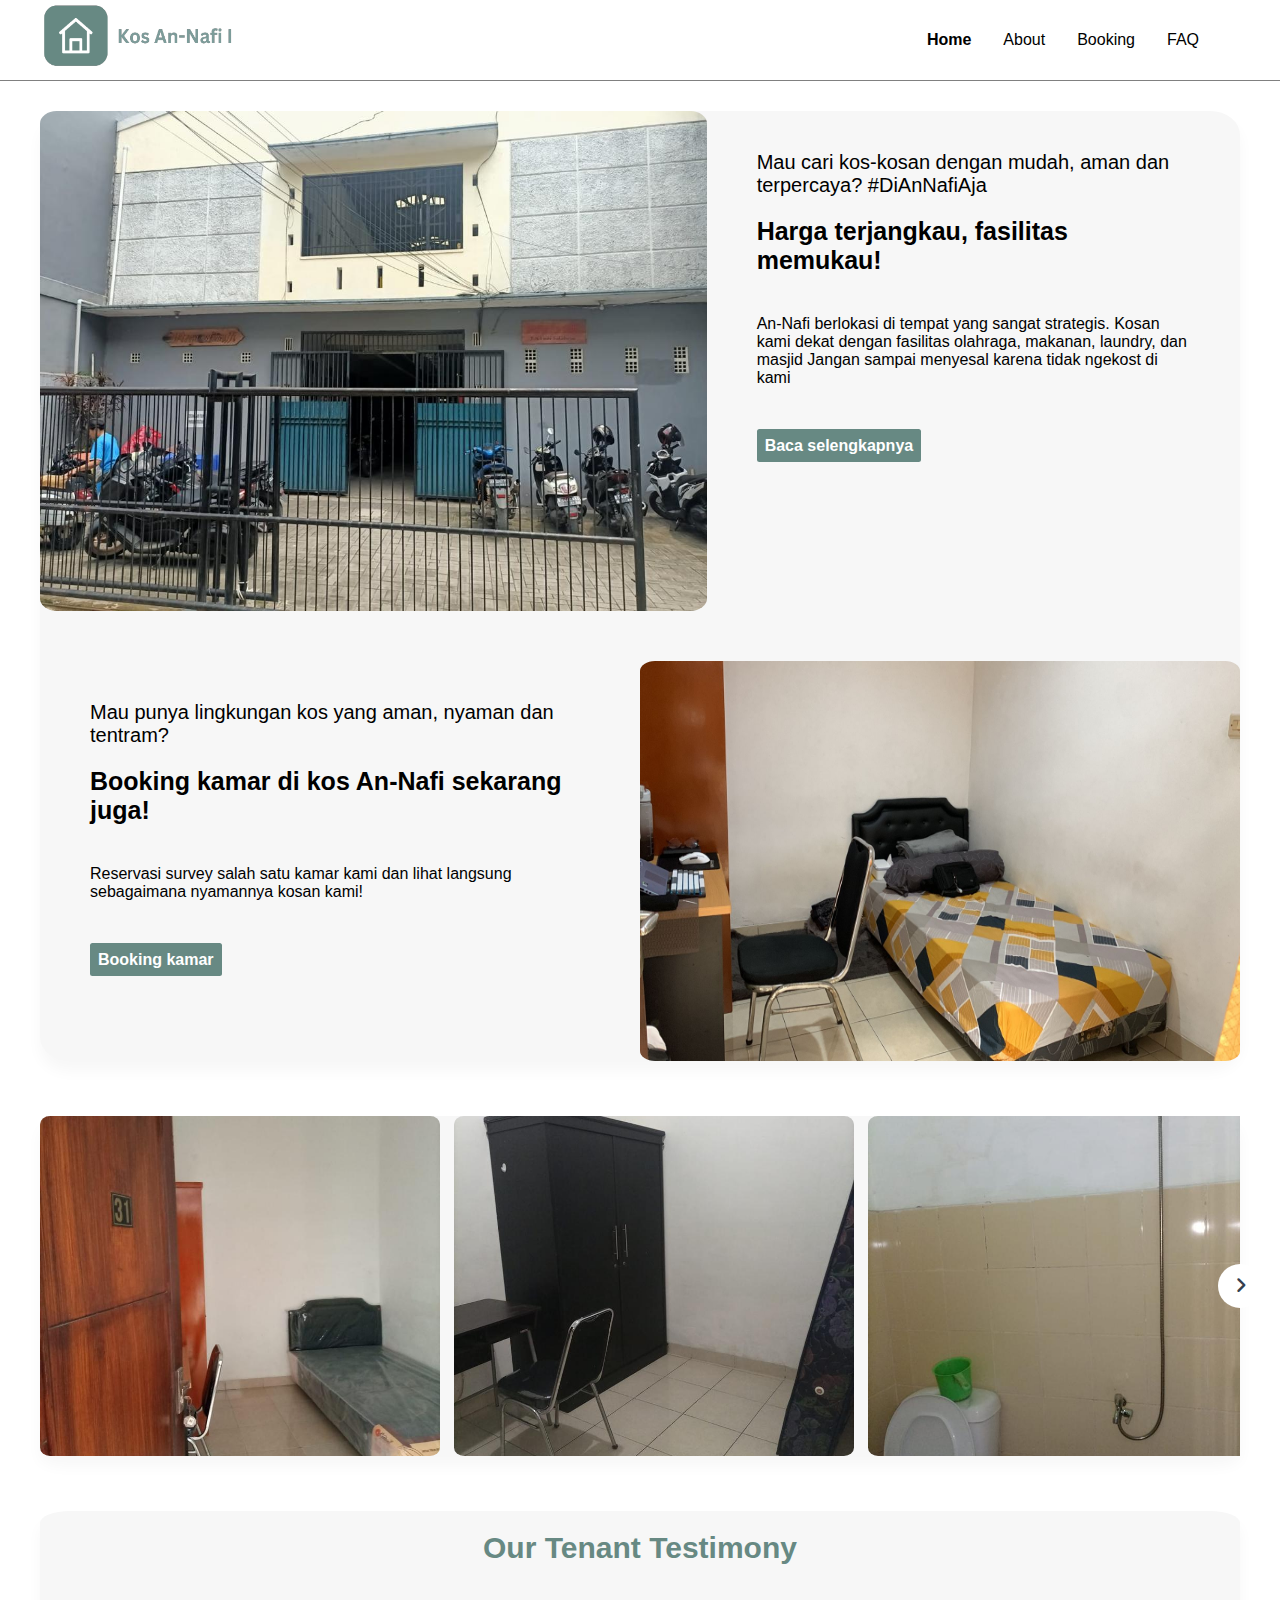
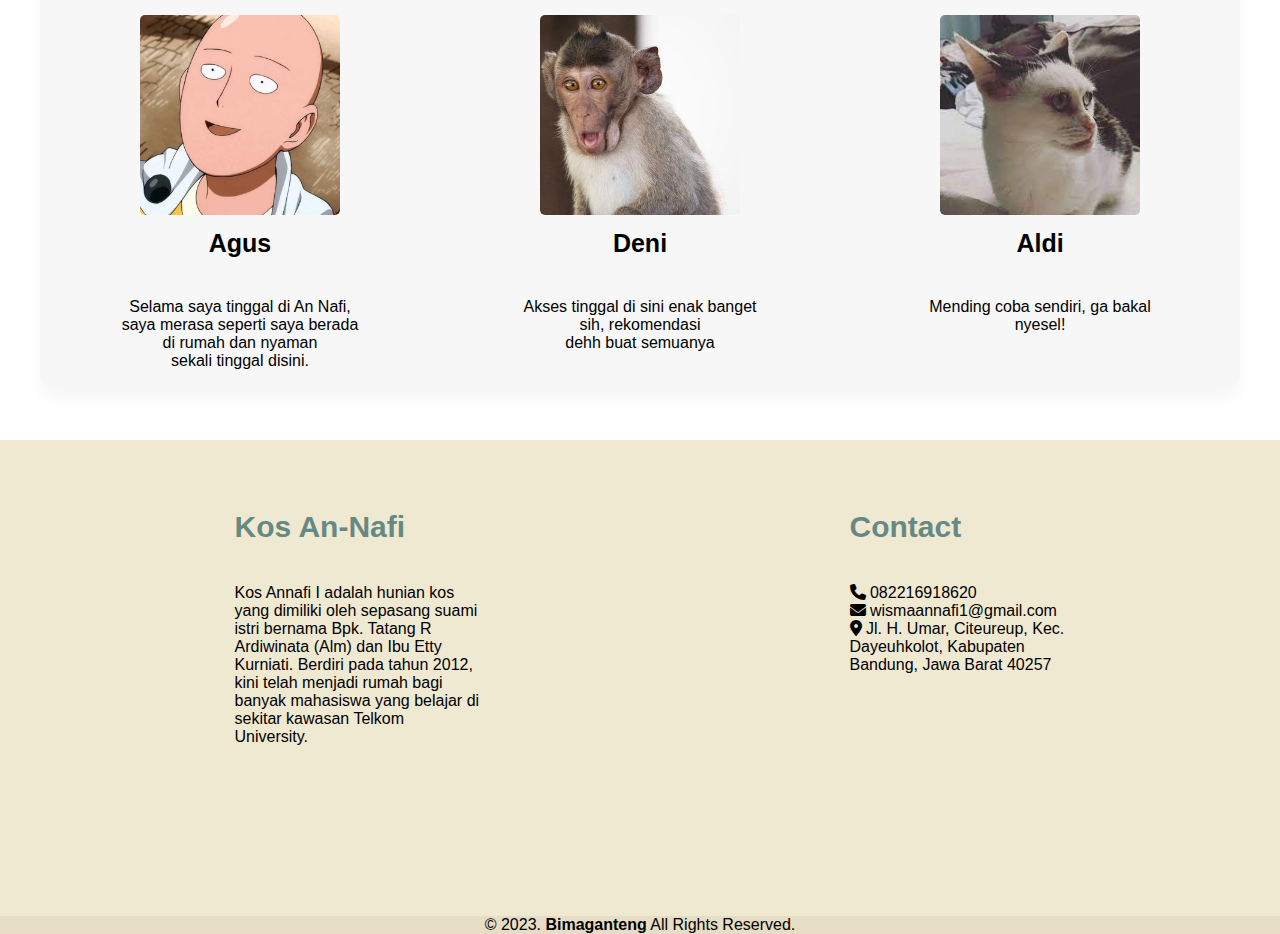
<file: index.html>
<!DOCTYPE html>
<html lang="en">
<head>
    <meta charset="UTF-8">
    <meta http-equiv="X-UA-Compatible" content="IE=edge">
    <meta name="viewport" content="width=device-width, initial-scale=1.0">
    <title>Wisma Annafi 1</title>
    <link rel="stylesheet" href="CSS/style.css?v=1.0">
    <link rel="stylesheet" href="https://cdnjs.cloudflare.com/ajax/libs/font-awesome/6.4.0/css/all.min.css">
    <link href="https://cdn.jsdelivr.net/npm/bootstrap@5.3.0-alpha2/dist/css/bootstrap.min.css" rel="stylesheet"
        integrity="sha384-aFq/bzH65dt+w6FI2ooMVUpc+21e0SRygnTpmBvdBgSdnuTN7QbdgL+OapgHtvPp" crossorigin="anonymous">
    <script src="script.js" defer></script>
</head>
<body>
    <nav>
        <div class="wrapper1">
            <div class="logo"><a href='index.html'><img src="pict/logo.png"></a></div>
            <div class="menu">
                <ul>
                    <li><a href='index.html'><b>Home</b></a> </li>
                    <li><a href='home.html'>About</a> </li>
                    <li><a href='booking.html'>Booking</a></li>
                    <li><a href='faq.html'>FAQ</a></li>
                </ul>
            </div>
        </div>
    </nav>
    <div class="wrapper">
        <section id='home'>
            <img src="pict/depan.jpg" width="800" height="500"/>

            <div class="kolom">
                <p class="deskripsi">Mau cari kos-kosan dengan mudah, aman dan terpercaya? #DiAnNafiAja</p>
                <h2>Harga terjangkau, fasilitas memukau!</h2>
                <p> An-Nafi berlokasi di tempat yang sangat strategis. Kosan kami dekat dengan fasilitas olahraga, makanan, laundry, dan masjid
                    Jangan sampai menyesal karena tidak ngekost di kami</p>
                    <p><a href="home.html" class="tbl-1">Baca selengkapnya</a></p>
            </div>
        </section>

        <section id='cekkamar'>
            <div class='kolom'>
                <p class='deskripsi'>Mau punya lingkungan kos yang aman, nyaman dan tentram?</p>
                <h2>Booking kamar di kos An-Nafi sekarang juga!</h2>
                <p> Reservasi survey salah satu kamar kami dan lihat langsung sebagaimana nyamannya kosan kami!
                 
                </p>
                <p><a href="booking.html" class="tbl-1">Booking kamar</a></p>
            </div>
            <img src='pict/kamar1.jpg' width='600' height='400'/>
        </section>
    </div>
        <section id='pict'>
            <div class="wrapper2">
                <i id="left" class="fa-solid fa-angle-left"></i>
                <div class="slider">
                    <img src="pict/1.jpg" alt="img" draggable="false"/>
                    <img src="pict/2.jpg" alt="img" draggable="false"/>
                    <img src="pict/3.jpg" alt="img" draggable="false"/>
                    <img src="pict/4.jpg" alt="img" draggable="false"/>
                    <img src="pict/5.jpg" alt="img" draggable="false"/>
                </div>
                <i id="right" class="fa-solid fa-angle-right"></i>
            </div>
        </section>

        <section id='testimonial'>
            
            <div class="tengah">
                <div class="kolom">
                    <h3>Our Tenant Testimony</h3>
            </div>

            <div class="tentlist">
                <div class="tenant">
                    <img src="pict/1p.jpg" alt="img"/>
                    <h2>Agus</h2>
                    <p>Selama saya tinggal di An Nafi, saya merasa seperti saya berada di rumah dan nyaman sekali tinggal disini.</p>
                </div>



                <div class="tenant">
                    <img src="pict/3p.jpg" alt="img"/>
                    <h2>Deni</h2>
                    <p>Akses tinggal di sini enak banget sih, rekomendasi dehh buat semuanya</p>
                </div>

                <div class="tenant">
                    <img src="pict/4p.jpeg" alt="img"/>
                    <h2>Aldi</h2>
                    <p>Mending coba sendiri, ga bakal nyesel!</p>
                </div>
            </div>
        </section>


        <div id="contact">
            <div class="footer">
                <div class="footer-section">
                    <h3>Kos An-Nafi</h3>
                    <p>Kos Annafi I adalah hunian kos yang dimiliki oleh sepasang suami istri bernama Bpk. 
                        Tatang R Ardiwinata (Alm) dan Ibu Etty Kurniati. Berdiri pada tahun 2012, 
                        kini telah menjadi rumah bagi banyak mahasiswa yang belajar di sekitar kawasan Telkom University.</p>
                </div>

                <div class="footer-section">
                    <h3>Contact</h3>
                    
                    <p> 
                        <i class="fa-solid fa-phone"></i>
                        082216918620
                    <br>
                    <i class="fa-solid fa-envelope" style="color: #000000;"></i>
                    wismaannafi1@gmail.com
                    <br>
                    <i class="fa-solid fa-location-dot"></i>
                    <p1> Jl. H. Umar, Citeureup, Kec. Dayeuhkolot, Kabupaten Bandung, Jawa Barat 40257</p1>
                    </p>
                </div>
            </div>
    </div>

        <div id="copyright">
            <div class="copy">
                &copy; 2023. <b>Bimaganteng</b> All Rights Reserved.
            </div>
        </div>
        </div>
</body>
</html>
</file>
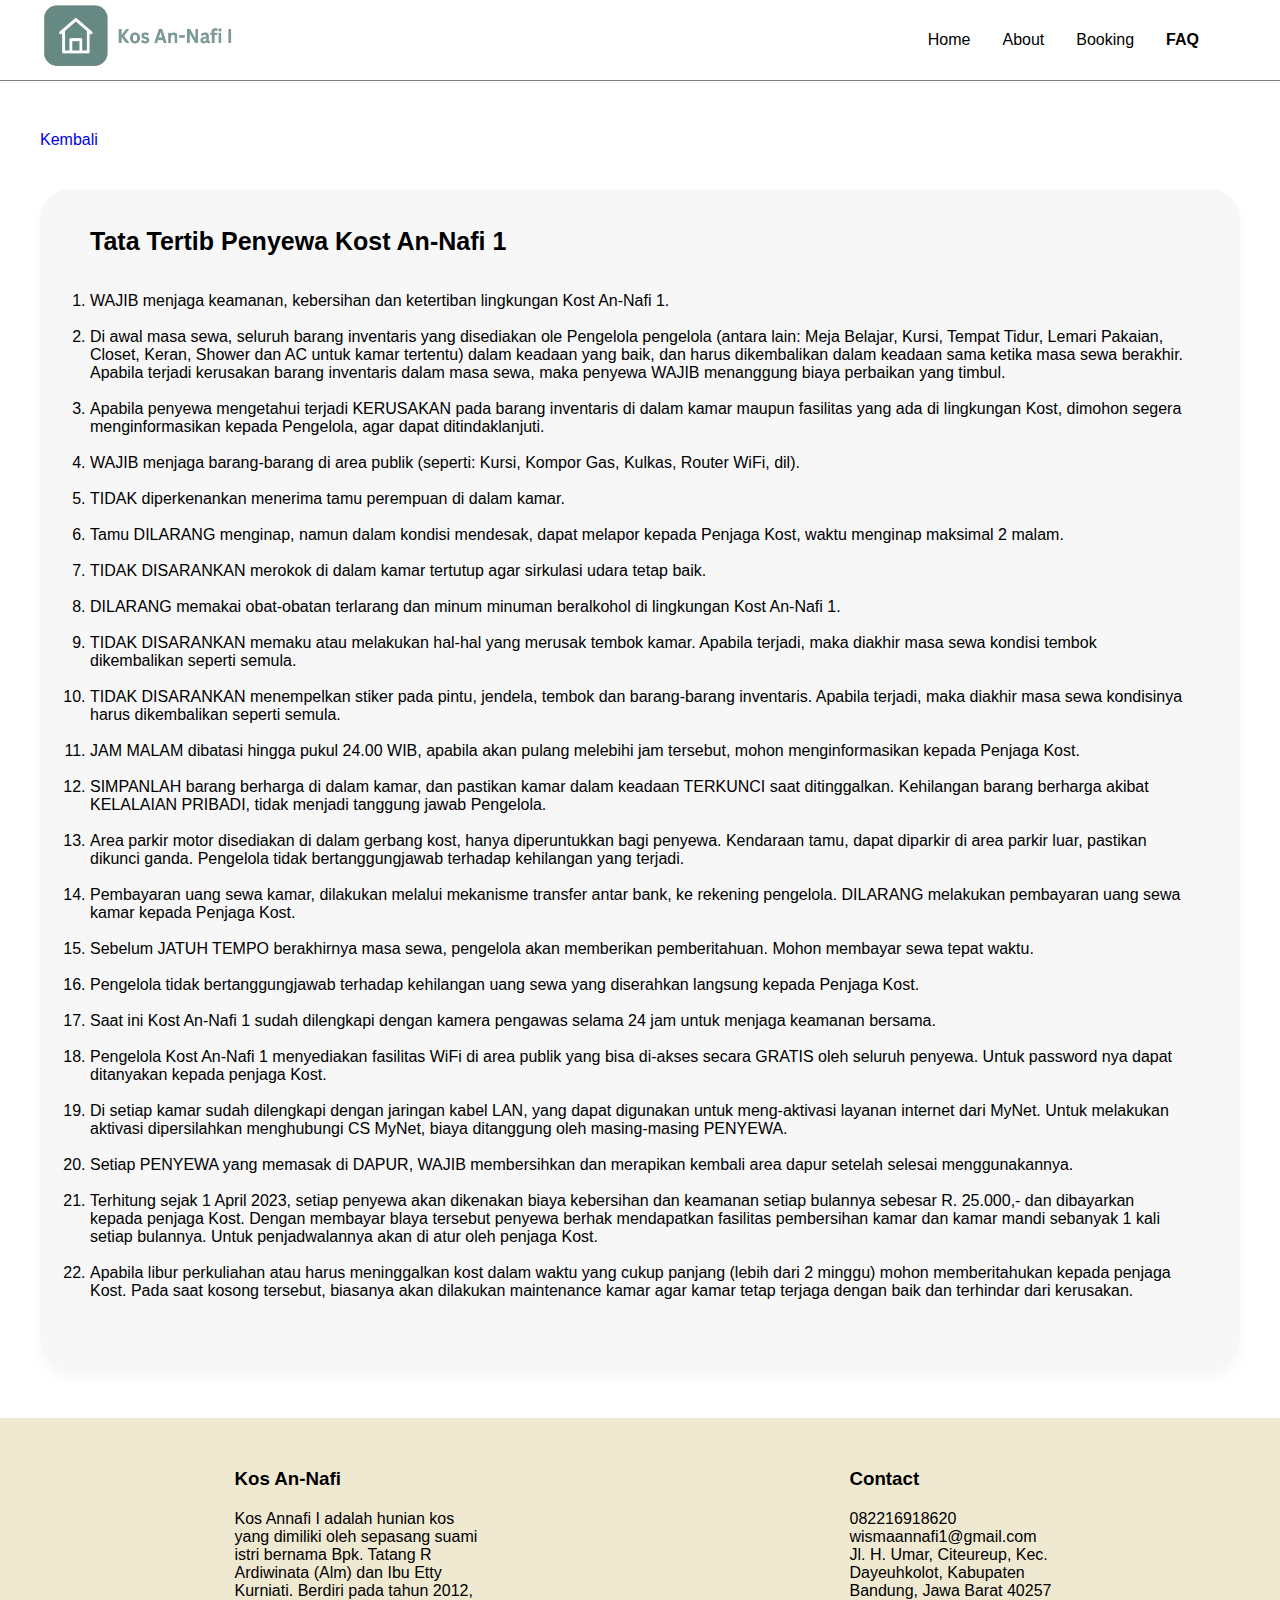
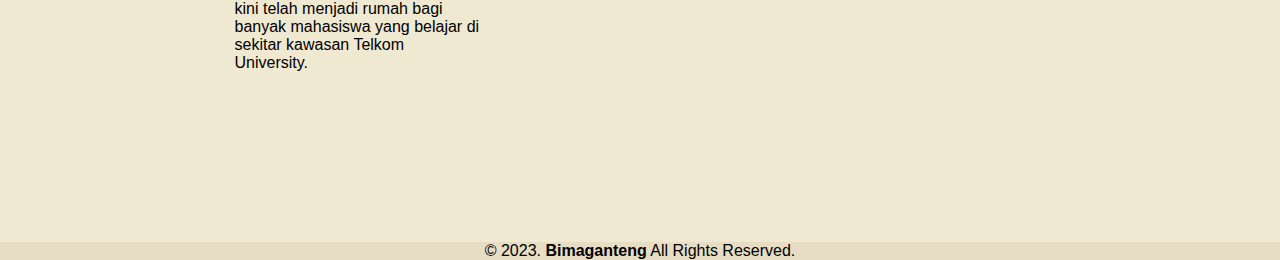
<file: aturan.html>
<!DOCTYPE html>
<html lang="en">
<head>
    <meta charset="UTF-8">
    <meta http-equiv="X-UA-Compatible" content="IE=edge">
    <meta name="viewport" content="width=device-width, initial-scale=1.0">
    <title>FAQ</title>
    <link rel="stylesheet" href="CSS/styleHome.css?v=1.0">
    <link href="https://cdn.jsdelivr.net/npm/bootstrap@5.3.0-alpha2/dist/css/bootstrap.min.css" rel="stylesheet"
        integrity="sha384-aFq/bzH65dt+w6FI2ooMVUpc+21e0SRygnTpmBvdBgSdnuTN7QbdgL+OapgHtvPp" crossorigin="anonymous">
    <script src="script.js" defer></script>
</head>
<body>
    <nav>
        <div class="wrapper1">
            <div class="logo"><a href='index.html'><img src="pict/logo.png"></a></div>
            <div class="menu">
                <ul>
                    <li><a href='index.html'>Home</a> </li>
                    <li><a href='home.html'>About</a> </li>
                    <li><a href='booking.html'>Booking</a></li>
                    <li><a href='faq.html'><b>FAQ</b></a></li>
                </ul>
            </div>
        </div>
    </nav>

    <div class="rules">
        <p><a href='faq.html'>Kembali</a></p>
    </div>

    <div class="wrapper">
        <section id='faq'>

            <div class="faq">
                <br>
                <h2>Tata Tertib Penyewa Kost An-Nafi 1
                </h2>
                <br>
                <br>
                <ol type="1">
                    <li> WAJIB menjaga keamanan, kebersihan dan ketertiban lingkungan Kost An-Nafi 1.
                    </li>
                    <br>
                    <li> Di awal masa sewa, seluruh barang inventaris yang disediakan ole Pengelola pengelola (antara lain: Meja Belajar, Kursi, Tempat Tidur, Lemari Pakaian, Closet, Keran, Shower dan AC untuk kamar tertentu) dalam keadaan yang baik, dan harus dikembalikan dalam keadaan sama ketika masa sewa berakhir. Apabila terjadi kerusakan barang inventaris dalam masa sewa, maka penyewa WAJIB menanggung biaya perbaikan yang timbul.
                    </li>
                    <br>
                    <li> Apabila penyewa mengetahui terjadi KERUSAKAN pada barang inventaris di dalam kamar maupun fasilitas yang ada di lingkungan Kost, dimohon segera menginformasikan kepada Pengelola, agar dapat ditindaklanjuti.
                    </li>
                    <br>
                    <li> WAJIB menjaga barang-barang di area publik (seperti: Kursi, Kompor Gas, Kulkas, Router WiFi, dil).
                    </li>
                    <br>
                    <li> TIDAK diperkenankan menerima tamu perempuan di dalam kamar.
                    </li>
                    <br>
                    <li> Tamu DILARANG menginap, namun dalam kondisi mendesak, dapat melapor kepada Penjaga Kost, waktu menginap maksimal 2 malam.
                    </li>
                    <br>
                    <li> TIDAK DISARANKAN merokok di dalam kamar tertutup agar sirkulasi udara tetap baik.
                    </li>
                    <br>
                    <li> DILARANG memakai obat-obatan terlarang dan minum minuman beralkohol di lingkungan Kost An-Nafi 1.
                    </li>
                    <br>
                    <li> TIDAK DISARANKAN memaku atau melakukan hal-hal yang merusak tembok kamar. Apabila terjadi, maka diakhir masa sewa kondisi tembok dikembalikan seperti semula.
                    </li>
                    <br>
                    <li> TIDAK DISARANKAN menempelkan stiker pada pintu, jendela, tembok dan barang-barang inventaris. Apabila terjadi, maka diakhir masa sewa kondisinya harus dikembalikan seperti semula.
                    </li>
                    <br>
                    <li> JAM MALAM dibatasi hingga pukul 24.00 WIB, apabila akan pulang melebihi jam tersebut, mohon menginformasikan kepada Penjaga Kost.
                    </li>
                    <br>
                    <li> SIMPANLAH barang berharga di dalam kamar, dan pastikan kamar dalam keadaan TERKUNCI saat ditinggalkan. Kehilangan barang berharga akibat KELALAIAN PRIBADI, tidak menjadi tanggung jawab Pengelola.
                        </li>
                    <br>
                    <li> Area parkir motor disediakan di dalam gerbang kost, hanya diperuntukkan bagi penyewa. Kendaraan tamu, dapat diparkir di area parkir luar, pastikan dikunci ganda. Pengelola tidak bertanggungjawab terhadap kehilangan yang terjadi.
                    </li>
                    <br>
                    <li> Pembayaran uang sewa kamar, dilakukan melalui mekanisme transfer antar bank, ke rekening pengelola.
                        DILARANG melakukan pembayaran uang sewa kamar kepada Penjaga Kost.
                        </li>
                    <br>
                    <li> Sebelum JATUH TEMPO berakhirnya masa sewa, pengelola akan memberikan pemberitahuan. Mohon membayar sewa tepat waktu.
                    </li>
                    <br>
                    <li> Pengelola tidak bertanggungjawab terhadap kehilangan uang sewa yang diserahkan langsung kepada Penjaga
                        Kost.
                        </li>
                    <br>
                    <li> Saat ini Kost An-Nafi 1 sudah dilengkapi dengan kamera pengawas selama 24 jam untuk menjaga keamanan bersama.
                    </li>
                    <br>
                    <li> Pengelola Kost An-Nafi 1 menyediakan fasilitas WiFi di area publik yang bisa di-akses secara GRATIS oleh seluruh penyewa. Untuk password nya dapat ditanyakan kepada penjaga Kost.
                    </li>
                    <br>
                    <li> Di setiap kamar sudah dilengkapi dengan jaringan kabel LAN, yang dapat digunakan untuk meng-aktivasi layanan internet dari MyNet. Untuk melakukan aktivasi dipersilahkan menghubungi CS MyNet, biaya ditanggung oleh masing-masing PENYEWA.
                    </li>
                    <br>
                    <li> Setiap PENYEWA yang memasak di DAPUR, WAJIB membersihkan dan merapikan kembali area dapur setelah selesai menggunakannya.
                    </li>
                    <br>
                    <li> Terhitung sejak 1 April 2023, setiap penyewa akan dikenakan biaya kebersihan dan keamanan setiap bulannya sebesar R. 25.000,- dan dibayarkan kepada penjaga Kost. Dengan membayar blaya tersebut penyewa berhak mendapatkan fasilitas pembersihan kamar dan kamar mandi sebanyak 1 kali setiap bulannya. Untuk penjadwalannya akan di atur oleh penjaga Kost.
                    </li>
                    <br>
                    <li> Apabila libur perkuliahan atau harus meninggalkan kost dalam waktu yang cukup panjang (lebih dari 2 minggu) mohon memberitahukan kepada penjaga Kost. Pada saat kosong tersebut, biasanya akan dilakukan maintenance kamar agar kamar tetap terjaga dengan baik dan terhindar dari kerusakan.</li>
                    <br>
                </ol>
            </div> 
    </div>

        <div id="contact">
                <div class="footer">
                    <div class="footer-section">
                        <h3>Kos An-Nafi</h3>
                        <p>Kos Annafi I adalah hunian kos yang dimiliki oleh sepasang suami istri bernama Bpk. 
                            Tatang R Ardiwinata (Alm) dan Ibu Etty Kurniati. Berdiri pada tahun 2012, 
                            kini telah menjadi rumah bagi banyak mahasiswa yang belajar di sekitar kawasan Telkom University.</p>
                    </div>

                    <div class="footer-section">
                        <h3>Contact</h3>
                        <p> 
                            <i class="fa-solid fa-phone"></i>
                            082216918620
                        <br>
                        <i class="fa-solid fa-envelope" style="color: #000000;"></i>
                        wismaannafi1@gmail.com
                        <br>
                        <i class="fa-solid fa-location-dot"></i>
                        <p1> Jl. H. Umar, Citeureup, Kec. Dayeuhkolot, Kabupaten Bandung, Jawa Barat 40257</p1>
                        </p>
                    </div>

                </div>
        </div>

        <div id="copyright">
            <div class="copy">
                &copy; 2023. <b>Bimaganteng</b> All Rights Reserved.
            </div>
        </div>
        </div>
</body>
</html>
</file>
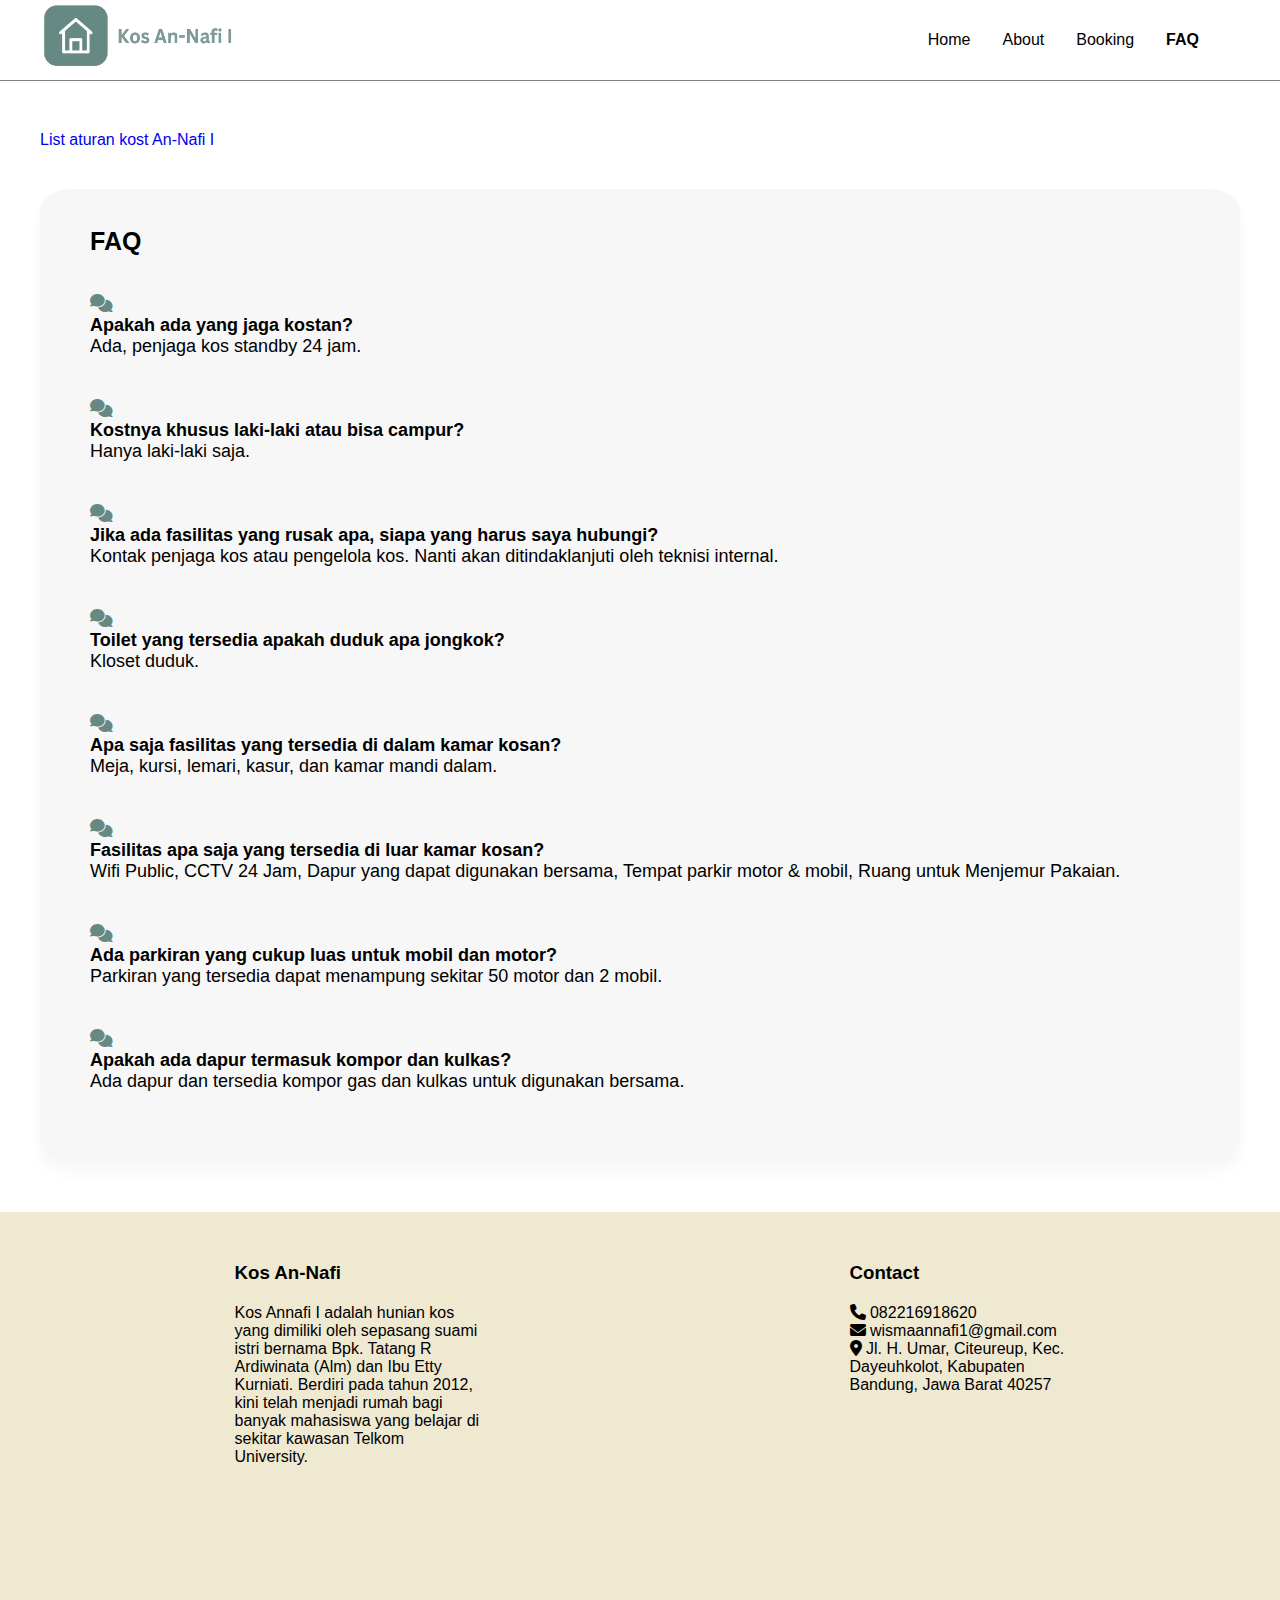
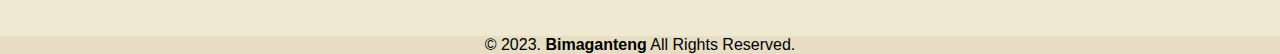
<file: faq.html>
<!DOCTYPE html>
<html lang="en">
<head>
    <meta charset="UTF-8">
    <meta http-equiv="X-UA-Compatible" content="IE=edge">
    <meta name="viewport" content="width=device-width, initial-scale=1.0">
    <title>FAQ</title>
    <link rel="stylesheet" href="CSS/styleHome.css?v=1.0">
    <link rel="stylesheet" href="https://cdnjs.cloudflare.com/ajax/libs/font-awesome/6.4.0/css/all.min.css">
    <link href="https://cdn.jsdelivr.net/npm/bootstrap@5.3.0-alpha2/dist/css/bootstrap.min.css" rel="stylesheet"
        integrity="sha384-aFq/bzH65dt+w6FI2ooMVUpc+21e0SRygnTpmBvdBgSdnuTN7QbdgL+OapgHtvPp" crossorigin="anonymous">
    <script src="script.js" defer></script>
</head>
<body>
    <nav>
        <div class="wrapper1">
            <div class="logo"><a href='index.html'><img src="pict/logo.png"></a></div>
            <div class="menu">
                <ul>
                    <li><a href='index.html'>Home</a> </li>
                    <li><a href='home.html'>About</a> </li>
                    <li><a href='booking.html'>Booking</a></li>
                    <li><a href='faq.html'><b>FAQ</b></a></li>
                </ul>
            </div>
        </div>
    </nav>

    <div class="rules">
        <p><a href='aturan.html'>List aturan kost An-Nafi I</a></p>
    </div>

    <div class="wrapper">
        <section id='faq'>

            <div class="faq">
                <br>
                <h2>FAQ</h2>
                <br>
                <p>
                    <i class="fa-solid fa-comments" style="color: #678983;"></i>
                    <br>
                    <b>Apakah ada yang jaga kostan?</b>
                    <br>
                    Ada, penjaga kos standby 24 jam.
                    <br>
                    <br>
                    <br>
                    <i class="fa-solid fa-comments" style="color: #678983;"></i>
                    <br>
                    <b>Kostnya khusus laki-laki atau bisa campur?
                    </b>
                    <br>
                    Hanya laki-laki saja.
                    <br>
                    <br>
                    <br>
                    <i class="fa-solid fa-comments" style="color: #678983;"></i>
                    <br>
                    <b>Jika ada fasilitas yang rusak apa, siapa yang harus saya hubungi?</b>
                    <br>
                    Kontak penjaga kos atau pengelola kos. Nanti akan ditindaklanjuti oleh teknisi internal.
                    <br>
                    <br>
                    <br>
                    <i class="fa-solid fa-comments" style="color: #678983;"></i>
                    <br>
                    <b>Toilet yang tersedia apakah duduk apa jongkok?
                    </b>
                    <br>
                    Kloset duduk.
                    <br>
                    <br>
                    <br>
                    <i class="fa-solid fa-comments" style="color: #678983;"></i>
                    <br>
                    <b>Apa saja fasilitas yang tersedia di dalam kamar kosan?
                    </b>
                    <br>
                    Meja, kursi, lemari, kasur, dan kamar mandi dalam. 
                    <br>
                    <br>
                    <br>
                    <i class="fa-solid fa-comments" style="color: #678983;"></i>
                    <br>
                    <b>
                    Fasilitas apa saja yang tersedia di luar kamar kosan?
                    </b>
                    <br>
                    Wifi Public, CCTV 24 Jam, Dapur yang dapat digunakan bersama, Tempat parkir motor & mobil, Ruang untuk Menjemur Pakaian.
                    <br>
                    <br>
                    <br>
                    <i class="fa-solid fa-comments" style="color: #678983;"></i>
                    <br>
                    <b>Ada parkiran yang cukup luas untuk mobil dan motor?</b>
                    <br>
                    Parkiran yang tersedia dapat menampung sekitar 50 motor dan 2 mobil.
                    <br>
                    <br>
                    <br>
                    <i class="fa-solid fa-comments" style="color: #678983;"></i>
                    <br>
                    <b>Apakah ada dapur termasuk kompor dan kulkas?</b>
                    <br>
                    Ada dapur dan tersedia kompor gas dan kulkas untuk digunakan bersama.
                    </p>

            </div> 
    </div>

        <div id="contact">
                <div class="footer">
                    <div class="footer-section">
                        <h3>Kos An-Nafi</h3>
                        <p>Kos Annafi I adalah hunian kos yang dimiliki oleh sepasang suami istri bernama Bpk. 
                            Tatang R Ardiwinata (Alm) dan Ibu Etty Kurniati. Berdiri pada tahun 2012, 
                            kini telah menjadi rumah bagi banyak mahasiswa yang belajar di sekitar kawasan Telkom University.</p>
                    </div>

                    <div class="footer-section">
                        <h3>Contact</h3>
                        <p> 
                            <i class="fa-solid fa-phone"></i>
                            082216918620
                        <br>
                        <i class="fa-solid fa-envelope" style="color: #000000;"></i>
                        wismaannafi1@gmail.com
                        <br>
                        <i class="fa-solid fa-location-dot"></i>
                        <p1> Jl. H. Umar, Citeureup, Kec. Dayeuhkolot, Kabupaten Bandung, Jawa Barat 40257</p1>
                        </p>
                    </div>

                </div>
        </div>

        <div id="copyright">
            <div class="copy">
                &copy; 2023. <b>Bimaganteng</b> All Rights Reserved.
            </div>
        </div>
        </div>
</body>
</html>
</file>
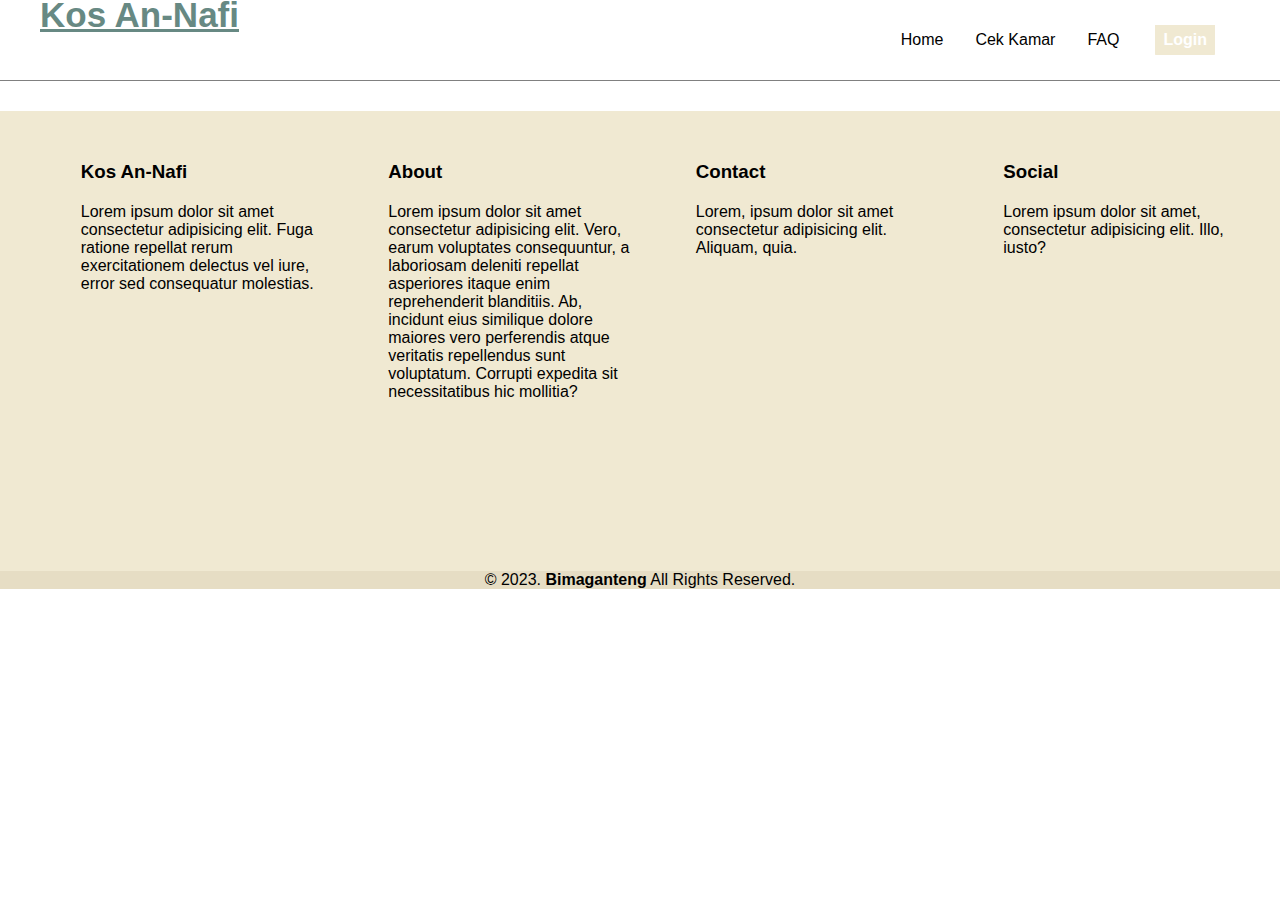
<file: login.html>
<!DOCTYPE html>
<html lang="en">
<head>
    <meta charset="UTF-8">
    <meta http-equiv="X-UA-Compatible" content="IE=edge">
    <meta name="viewport" content="width=device-width, initial-scale=1.0">
    <title>Login Admin</title>
    <link rel="stylesheet" href="CSS/styleHome.css?v=1.0">
    <link rel="stylesheet" href="https://cdnjs.cloudflare.com/ajax/libs/font-awesome/6.4.0/css/all.min.css">
    <script src="script.js" defer></script>
</head>
<body>
    <nav>
        <div class="wrapper1">
            <div class="logo"><a href='index.html'>Kos An-Nafi</a></div>
            <div class="menu">
                <ul>
                    <li><a href='index.html'>Home</a></li>
                    <li><a href='#cekkamar'>Cek Kamar</a></li>
                    <li><a href='faq.html'>FAQ</a></li>
                    <li><a href=''class='tbl'>Login</a></li>
                </ul>
            </div>
        </div>
    </nav>
    <div class="wrapper">
        
    </div>

        <div id="contact">
                <div class="footer">
                    <div class="footer-section">
                        <h3>Kos An-Nafi</h3>
                        <p>Lorem ipsum dolor sit amet consectetur adipisicing elit. 
                            Fuga ratione repellat rerum exercitationem delectus vel iure, 
                            error sed consequatur molestias.</p>
                    </div>

                    <div class="footer-section">
                        <h3>About</h3>
                        <p>Lorem ipsum dolor sit amet consectetur adipisicing elit. 
                            Vero, earum voluptates consequuntur, a laboriosam deleniti 
                            repellat asperiores itaque enim reprehenderit blanditiis. 
                            Ab, incidunt eius similique dolore maiores vero perferendis atque 
                            veritatis repellendus sunt voluptatum. Corrupti expedita sit 
                            necessitatibus hic mollitia?</p>
                    </div>

                    <div class="footer-section">
                        <h3>Contact</h3>
                        <p>Lorem, ipsum dolor sit amet consectetur adipisicing elit. Aliquam, quia.</p>
                    </div>

                    <div class="footer-section">
                        <h3>Social</h3>
                        <p>Lorem ipsum dolor sit amet, consectetur adipisicing elit. Illo, iusto?</p>
                    </div>
                </div>
        </div>

        <div id="copyright">
            <div class="copy">
                &copy; 2023. <b>Bimaganteng</b> All Rights Reserved.
            </div>
        </div>
        </div>
</body>
</html>
</file>
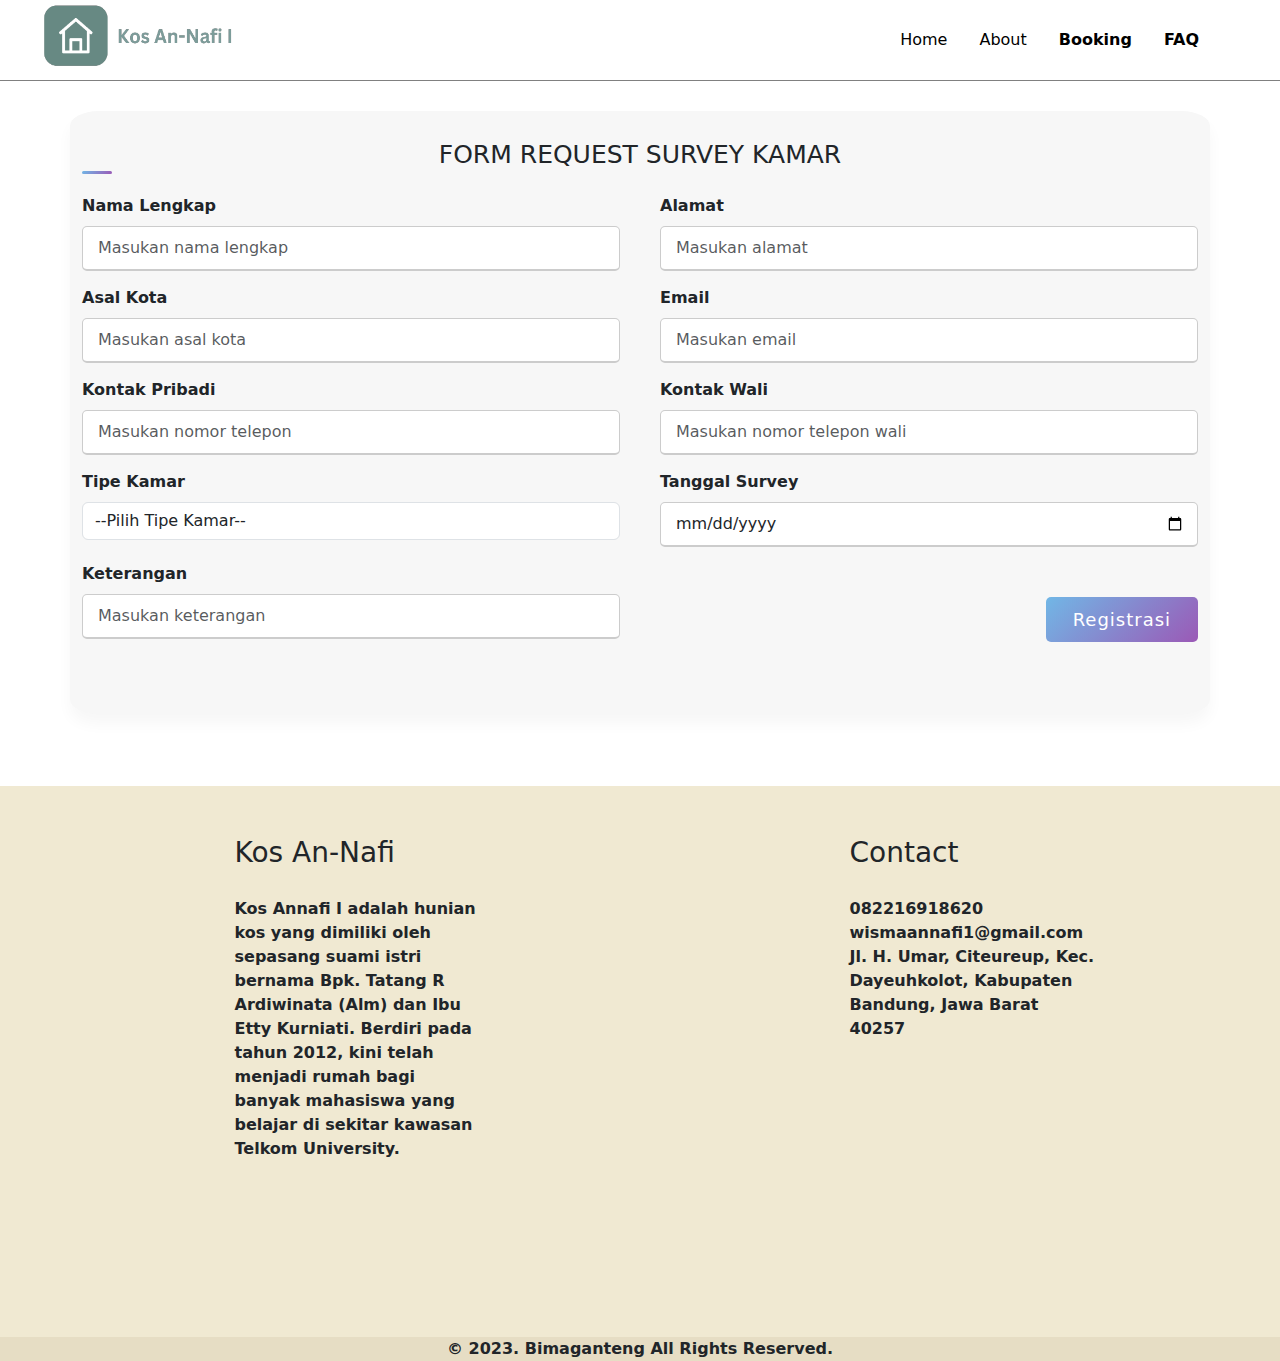
<file: tipe1.html>
<!DOCTYPE html>
<html lang="en">

<head>
    <meta charset="UTF-8">
    <meta http-equiv="X-UA-Compatible" content="IE=edge">
    <meta name="viewport" content="width=device-width, initial-scale=1.0">
    <title>Tentang Wisma Annafi I</title>
    <link rel="stylesheet" href="CSS/styleForm.css?v=1.0">
    <link href="https://cdn.jsdelivr.net/npm/bootstrap@5.0.1/dist/css/bootstrap.min.css" rel="stylesheet">
    <script src="script.js" defer></script>
</head>

<body>
    <nav>
        <div class="wrapper1">
            <div class="logo"><a href='index.html'><img src="pict/logo.png"></a></div>
            <div class="menu">
                <ul>
                    <li><a href='index.html'>Home</a> </li>
                    <li><a href='home.html'>About</a> </li>
                    <li><a href='booking.html'><b>Booking<b></b></a></li>
                    <li><a href='faq.html'>FAQ</a></li>
                </ul>
            </div>
        </div>
    </nav>

    <div class="container">
        <!--Form-->
        <div class="title" style="text-align: center;">FORM REQUEST SURVEY KAMAR</div>
        <div class="content">
            <form name="#">
                <div id="form_alerts"></div>
                <div class="user-details">
                    <div class="input-box">
                        <label for="NAMA_LENGKAP" class="form-label">Nama Lengkap</label>
                        <input type="text" id="NAMA_LENGKAP" name="NAMA_LENGKAP" class="form-control"
                            placeholder="Masukan nama lengkap" required>
                    </div>
                    <div class="input-box">
                        <label for="ALAMAT" class="form-label">Alamat</label>
                        <input type="text" id="ALAMAT" name="ALAMAT" class="form-control" placeholder="Masukan alamat "
                            required>
                    </div>
                    <div class="input-box">
                        <label for="ASAL_KOTA" class="form-label">Asal Kota</label>
                        <input type="text" id="ASAL_KOTA" name="ASAL_KOTA" class="form-control"
                            placeholder="Masukan asal kota" required>
                    </div>
                    <div class="input-box">
                        <label for="EMAIL" class="form-label">Email</label>
                        <input type="email" id="EMAIL" name="EMAIL" class="form-control" placeholder="Masukan email"
                            required>
                    </div>
                    <div class="input-box">
                        <label for="KONTAK" class="form-label">Kontak Pribadi</label>
                        <input type="number" id="KONTAK" name="KONTAK" class="form-control"
                            placeholder="Masukan nomor telepon" required>
                    </div>
                    <div class="input-box">
                        <label for="KONTAK_WALI" class="form-label">Kontak Wali</label>
                        <input type="number" id="KONTAK_WALI" name="KONTAK_WALI" class="form-control"
                            placeholder="Masukan nomor telepon wali" required>
                    </div>
                    <div class="input-box">
                        <label for="TIPE_KAMAR" class="form-label">Tipe Kamar </label>
                        <select type="text" id="TIPE_KAMAR" name="TIPE_KAMAR" class="form-control"
                            placeholder="Pilih tipe kamar" required>
                            <option>--Pilih Tipe Kamar--</option>
                            <option>A</option>
                            <option>B</option>
                        </select>
                    </div>
                    <div class="input-box">
                        <label for="TANGGAL_LAHIR" class="form-label">Tanggal Survey</label>
                        <input type="date" id="TANGGAL_LAHIR" name="TANGGAL_LAHIR" class="form-control"
                            placeholder="Masukan tanggal lahir" required>
                    </div>
                    <div class="input-box">
                        <label for="KETERANGAN" class="form-label">Keterangan</label>
                        <input type="text" id="KETERANGAN" name="KETERANGAN" class="form-control"
                            placeholder="Masukan keterangan" required>
                    </div>
                    <div class="button">
                        <input type="submit" value="    Registrasi    ">
                    </div>
            </form>
        </div>
        <!--Form end-->
    </div>
    </div>

    <script src="https://code.jquery.com/jquery-3.6.0.min.js"></script>
    <script src="https://cdn.jsdelivr.net/npm/bootstrap@5.0.1/dist/js/bootstrap.bundle.min.js"></script>
    <script>
        const scriptURL = 'https://script.google.com/macros/s/AKfycbxW7PLwPF9woyS5qcy-toGRktIAFvvVr2tvV4WzeDELGvKvwv7MTxav00OojjGkYpn-/exec'
        const form = document.forms['#']

        form.addEventListener('submit', e => {
            e.preventDefault()
            fetch(scriptURL, { method: 'POST', body: new FormData(form) })
                .then(response => $("#form_alerts").html("<div class='alert alert-success'>Form request berhasil dibuat! Admin akan menghubungi kontak dalam waktu 1x24 jam untuk konfirmasi!.</div>"))
                .catch(error => $("#form_alerts").html("<div class='alert alert-danger'>Form request gagal dibuat!.</div>"))
            form.reset();
        })
    </script>

    <br>
    <br>
    <br>

    <div id="contact">
        <div class="footer">
            <div class="footer-section">
                <h3>Kos An-Nafi</h3>
                <p>Kos Annafi I adalah hunian kos yang dimiliki oleh sepasang suami istri bernama Bpk.
                    Tatang R Ardiwinata (Alm) dan Ibu Etty Kurniati. Berdiri pada tahun 2012,
                    kini telah menjadi rumah bagi banyak mahasiswa yang belajar di sekitar kawasan Telkom University.
                </p>
            </div>

            <div class="footer-section">
                <h3>Contact</h3>
                <p> 
                    <i class="fa-solid fa-phone"></i>
                    082216918620
                <br>
                <i class="fa-solid fa-envelope" style="color: #000000;"></i>
                wismaannafi1@gmail.com
                <br>
                <i class="fa-solid fa-location-dot"></i>
                <p1> Jl. H. Umar, Citeureup, Kec. Dayeuhkolot, Kabupaten Bandung, Jawa Barat 40257</p1>
                </p>
            </div>
        </div>
    </div>

    <div id="copyright">
        <div class="copy">
            &copy; 2023. <b>Bimaganteng</b> All Rights Reserved.
        </div>
    </div>
    </div>
</body>

</html>
</file>
<file: CSS/style.css>
* {
    text-decoration: none;
    margin: 0px;
    padding: 0px;
    box-sizing: border-box;
}

body {
    margin: 0px;
    padding: 0px;
    font-family: 'Open Sans', sans-serif;
    
}

.wrapper1 {
    width: 1200px;
    margin: auto;
    position: relative;

}

.wrapper {
    width: 1200px;
    margin: auto;
    position: relative;
    margin-top: 30px;
    background: #f7f7f7;
    border-radius: 2.5%;

    box-shadow: 0 10px 15px #f7f7f7;
}



.logo a {
    font-size: 35px;
    font-weight: bold;
    float: left;
    font-family: 'Open Sans', sans-serif;
    color: #678983;
    text-decoration: underline;
    
}

.logo img {
    padding-bottom: 0%;
}

.logo img {
    width: 195px;
    height: 70px;
}

.menu {
    float: right;

}

nav {
    width: 100%;
    margin: auto;
    display: flex;
    line-height: 30px;
    position: sticky;
    top: 0;
    background: #FFFFFF;
    z-index: 1;
    border-bottom: 1px solid grey;
}

nav ul {
    list-style: none;
    margin: 25px;
    padding: 0;
    overflow: hidden;
}

nav ul li {
    float: left;
}

nav ul li a {
    color: black;
    text-align: center;
    padding: 0px 16px 0px 16px;
    text-decoration: none;
}

nav ul li a:hover {
    text-decoration: underline;
}

section {
    margin: auto;
    display: flex;
    margin-bottom: 50px;
}

.kolom {
    margin-bottom: 50px;
    margin-left: 50px;
    margin-right: 50px;
}

.kolom .deskripsi {
    font-size: 20px;
    font-weight: none;
    font-family: 'Open Sans', sans-serif;
    color: black;
}

h2 {
    font-size: 25px;
    font-weight: 600;
    font-family: 'Open Sans', sans-serif;
    margin-bottom: 20px;
    color: black;
    width: 100%;
}

a.tbl {
    background: #F0E9D2;
    border-radius: 2.5px;
    margin-top: 20px;
    padding: 8px 8px 8px 8px;
    color: white;
    cursor: pointer;
    font-weight: bold;
    margin-left: 20px;
}

a.tbl:hover {
    background: #E6DDC4;
    text-decoration: none;
}

a.tbl-1 {
    background: #678983;
    border-radius: 2.5px;
    margin-top: 20px;
    padding: 8px 8px 8px 8px;
    color: white;
    cursor: pointer;
    font-weight: bold;
}

p {
    margin: 20px 0px 10px 0px;
    padding: 20px 0px 10px 0px;
}

a.tbl-1:hover {
    background: #455C58;
    text-decoration: none;
}

img {
    border-radius: 2.5%;
}

.wrapper2 {
    width: 1200px;
    margin: auto;
    position: relative;
    margin-top: 5px;
    background: #f7f7f7;
    border-radius: 2.5%;

    box-shadow: 0 10px 15px #f7f7f7;
}

.wrapper2 i{
    top: 50%;
    height: 44px;
    width: 44px;
    color: #343F4F;
    cursor: pointer;
    font-size: 1.15rem;
    position: absolute;
    text-align: center;
    line-height: 44px;
    background: #fff;
    border-radius: 50%;
    transform: translateY(-50%);
    transition: transform 0.1s linear;
  }

.wrapper2 i:active{
    transform: translateY(-50%) scale(0.9);
}

.wrapper2 i:hover{
    background: #bebebe;
}
  
.wrapper2 i:first-child{
    left: -22px;
    display: none;
}
  
.wrapper2 i:last-child{
    right: -22px;
}

.wrapper2 .slider {
    white-space: nowrap;
}

.wrapper2 .slider{
    font-size: 0px;
    cursor: pointer;
    overflow: hidden;
    white-space: nowrap;
    scroll-behavior: smooth;
  }
  
.slider.dragging{
    cursor: grab;
    scroll-behavior: auto;
}

.slider.dragging img{
    pointer-events: none;
}
  
.slider img{
    height: 340px;
    object-fit: cover;
    user-select: none;
    margin-left: 14px;
    width: calc(100% / 3);
  }
  
.slider img:first-child{
    margin-left: 0px;
  }
 
@media screen and (max-width: 900px) {
    .slider img{
        width: calc(100% / 2);
    }
}
  
@media screen and (max-width: 550px) {
    .slider img{
        width: 100%;
    }
}

.tengah {
    width: 1200px;
    margin: auto;
    margin-top: 5px;
    background: #f7f7f7;
    border-radius: 2.5%;
    text-align: center;

    box-shadow: 0 10px 15px #f7f7f7;
}

h3 {
    font-size: 25px;
    font-weight: 600;
    font-family: 'Open Sans', sans-serif;
    margin-top: 20px;
    margin-bottom: 20px;
    color: black;
    width: 100%;
    
}

.tentlist {
    width: 100%;
    position: relative;
    display: flex;
    flex-wrap: wrap;
}

.tenant {
    width: 20%;
    margin: 0 auto;

}

.tenant img {
    width: 200px;
    height: 200px;
    object-fit: cover;
    margin-bottom: 10px;
}

#contact {
    background: #F0E9D2;
    padding: 50px 0px 150px 50px;
}

.footer {
    width: 100%;
    position: relative;
    display: flex;
    flex-wrap: wrap;
    margin: auto;
    margin-bottom: 100;

}

.footer-section {
    width: 20%;
    margin: 0 auto;
}

h3 {
    font-family: 'Open Sans', sans-serif;
    font-weight: bold;
    font-size: 30px;
    margin-bottom: 20px;
    color: #678983;
}

.copy {
    background: #E6DDC4;
}

#copyright {
    text-align: center;
    width: 100%;
}

@media screen and (max-width: 991.98px) {
    .wrapper {
        width: 90%;
        padding: 0px 0px 0px 0px;
    }

    .wrapper .deskripsi {
        text-align: left;
    }

    .wrapper p {
        text-align: justify;
    }

    .wrapper1 {
        width: 90%;
        
    }

    .wrapper1 .logo {
        width: 45%;
        display: block;
        margin-left: auto;
        margin-right: auto;
    }

    .wrapper2 {
        width: 90%;
        
    }

    .tengah {
        width: 90%;
    }

    #contact {
        display: block;
        margin-left: auto;
        margin-right: auto;
    }

    .footer {
        width: 100%;
        display: block;
        margin-left: auto;
        margin-right: auto;
    }

    .footer-section {
        width: auto;
        display: block;
        margin-left: auto;
        margin-right: auto;
        text-align: justify;
    }

    .footer-section p {
        padding-right: 35px;
    }

    .logo a {
        display: block;
        width: 100%;
        text-align: center;
    }

    nav .menu {
        width: 100%;
        margin: 0;
    }

    nav .menu ul {
        text-align: center;
        margin: auto;
        line-height: 60px;
    }

    nav .menu ul li {
        display: inline-block;
        float: none;
    }
    
    section {
        display: block;
    }

    .wrapper img {
        display: block;
        width:  100%;
        height: auto;
    }

    .wrapper1 img {
        display: block;
        width:  100%;
        height: auto;
    }

    .tenant p {
        text-align: justify;
        margin-left: auto;
        margin-right: auto;
    }

    .tenant img {
        display: block;
        width: 70px;
        height: 70px;
        object-fit: cover;
        margin-bottom: 10px;
    }

}
</file>
<file: CSS/styleHome.css>
* {
    text-decoration: none;
    margin: 0px;
    padding: 0px;
    box-sizing: border-box;
}

body {
    margin: 0px;
    padding: 0px;
    font-family: 'Open Sans', sans-serif;
    
}

.wrapper1 {
    width: 1200px;
    margin: auto;
    position: relative;

}

.wrapper {
    width: 1200px;
    margin: auto;
    position: relative;
    margin-top: 30px;
    background: #f7f7f7;
    border-radius: 2.5%;

    box-shadow: 0 10px 15px #f7f7f7;
}



.logo a {
    font-size: 35px;
    font-weight: bold;
    float: left;
    font-family: 'Open Sans', sans-serif;
    color: #678983;
    text-decoration: underline;
    
}

.logo img {
    padding-bottom: 0%;
}

.logo img {
    width: 195px;
    height: 70px;
}

.menu {
    float: right;

}

nav {
    width: 100%;
    margin: auto;
    display: flex;
    line-height: 30px;
    position: sticky;
    top: 0;
    background: #FFFFFF;
    z-index: 1;
    border-bottom: 1px solid grey;
}

nav ul {
    list-style: none;
    margin: 25px;
    padding: 0;
    overflow: hidden;
}

nav ul li {
    float: left;
}

nav ul li a {
    color: black;
    text-align: center;
    padding: 0px 16px 0px 16px;
    text-decoration: none;
}

nav ul li a:hover {
    text-decoration: underline;
}

section {
    margin: auto;
    display: flex;
    margin-bottom: 50px;
}

.kolom {
    margin-bottom: 50px;
    margin-left: 50px;
    margin-right: 50px;
}

.kolom .deskripsi {
    font-size: 20px;
    font-weight: none;
    font-family: 'Open Sans', sans-serif;
    color: black;
}

.wrapper img {
    left: 60%;
    width: 480px;
    height: 600px;
    object-fit: cover;
}

h2 {
    font-size: 25px;
    font-weight: 600;
    font-family: 'Open Sans', sans-serif;
    margin-top: 20px;
    color: black;
    width: 100%;
}

a.tbl {
    background: #F0E9D2;
    border-radius: 2.5px;
    margin-top: 20px;
    padding: 8px 8px 8px 8px;
    color: white;
    cursor: pointer;
    font-weight: bold;
    margin-left: 20px;
}

a.tbl:hover {
    background: #E6DDC4;
    text-decoration: none;
}

a.tbl-1 {
    background: #678983;
    border-radius: 2.5px;
    margin-top: 20px;
    padding: 8px 8px 8px 8px;
    color: white;
    cursor: pointer;
    font-weight: bold;
}

p {
    margin: 20px 0px 10px 0px;
    padding: 20px 0px 10px 0px;
}

a.tbl-1:hover {
    background: #455C58;
    text-decoration: none;
}

img {
    border-radius: 2.5%;
}



.wrapper2 {
    width: 1200px;
    margin: auto;
    position: relative;
    margin-top: 5px;
    background: #f7f7f7;
    border-radius: 2.5%;

    box-shadow: 0 10px 15px #f7f7f7;
}

.wrapper2 i{
    top: 50%;
    height: 44px;
    width: 44px;
    color: #343F4F;
    cursor: pointer;
    font-size: 1.15rem;
    position: absolute;
    text-align: center;
    line-height: 44px;
    background: #fff;
    border-radius: 50%;
    transform: translateY(-50%);
    transition: transform 0.1s linear;
  }

.wrapper2 i:active{
    transform: translateY(-50%) scale(0.9);
}

.wrapper2 i:hover{
    background: #bebebe;
}
  
.wrapper2 i:first-child{
    left: -22px;
    display: none;
}
  
.wrapper2 i:last-child{
    right: -22px;
}

.wrapper2 .slider {
    white-space: nowrap;
}

.wrapper2 .slider{
    font-size: 0px;
    cursor: pointer;
    overflow: hidden;
    white-space: nowrap;
    scroll-behavior: smooth;
  }
  
.slider.dragging{
    cursor: grab;
    scroll-behavior: auto;
}

.slider.dragging img{
    pointer-events: none;
}
  
.slider img{
    height: 340px;
    object-fit: cover;
    user-select: none;
    margin-left: 14px;
    width: calc(100% / 3);
  }

.card img {
    height: 340px;
    object-fit: cover;
    user-select: none;
    margin-left: 14px;
    width: calc(100% / 3);
}
  
.slider img:first-child{
    margin-left: 0px;
  }
 
@media screen and (max-width: 900px) {
    .slider img{
        width: calc(100% / 2);
    }
}
  
@media screen and (max-width: 550px) {
    .slider img{
        width: 100%;
    }
}

#contact {
    background: #F0E9D2;
    padding: 50px 0px 150px 50px;
}

.footer {
    width: 100%;
    position: relative;
    display: flex;
    flex-wrap: wrap;
    margin: auto;
    margin-bottom: 100;

}

.footer-section {
    width: 20%;
    margin: 0 auto;
}

.copy {
    background: #E6DDC4;
}

#copyright {
    text-align: center;
    width: 100%;
}

.wrapper3 {
    width: 1200px;
    margin: auto;
    position: relative;
    background: #f7f7f7;
    border-radius: 2.5%;

    box-shadow: 0 10px 15px #f7f7f7;
}

.wrapper3 iframe {
    margin-top: 20px;
    margin-bottom: 20px;
    border-radius: 2.5%;

}

p {
    margin: 0px 0px 10px 0px;
    padding: 20px 0px 10px 0px;
}

.faq {
    margin-bottom: 50px;
    margin-left: 50px;
    margin-right: 50px;
}

.faq h2 {
    text-align: left;
}

.faq p {
    font-size: large;
    text-align: left;
}

.rules {
    width: 1200px;
    margin: auto;
    position: relative;
    margin-top: 30px;
    background: #ffffff;
    border-radius: 2.5%;

}

.rules a{
    list-style: none;
    margin: auto;
    padding: auto;
    overflow: hidden;
}

.rules a:hover {
    text-decoration: underline;
}





/*** Property List ***/
.nav-pills .nav-item .btn {
    color: var(--dark);
}

.nav-pills .nav-item .btn:hover,
.nav-pills .nav-item .btn.active {
    color: #FFFFFF;
}

.property-item {
    box-shadow: 0 0 30px rgba(0, 0, 0, .08);
}

.property-item img {
    transition: .5s;
}

.property-item:hover img {
    transform: scale(1.1);
}

.property-item .border-top {
    border-top: 1px dashed rgba(0, 185, 142, .3) !important;
}

.property-item .border-end {
    border-right: 1px dashed rgba(0, 185, 142, .3) !important;
}

.card {
    padding-top: 1%;
    margin: auto;

}

#tipe-kamar {
    
    padding-bottom: 40px
}

.denah {
    padding-bottom: 10px
}

.penjelasan-denah {
    margin: 50px;
    margin-left: 60px;
    margin-right: 80px;
}

#denah1 {
    max-width: 100%;
    margin-left: 20px;
    margin-top: 20px;
}


#body2 {
    background-color: #F8F6F4
}


.container{
    max-width: 700px;
    width: 100%;
    background-color: #E3F4F4;
    padding: 25px 30px;
    border-radius: 5px;
    box-shadow: 0 5px 10px rgba(0,0,0,0.15);
  }
  .container .title{
    font-size: 25px;
    font-weight: 500;
    position: relative;
  }
  .container .title::before{
    content: "";
    position: absolute;
    left: 0;
    bottom: 0;
    height: 3px;
    width: 30px;
    border-radius: 5px;
    background: linear-gradient(135deg, #71b7e6, #9b59b6);
  }
  .content form .user-details{
    display: flex;
    flex-wrap: wrap;
    justify-content: space-between;
    margin: 20px 0 12px 0;
  }
  form .user-details .input-box{
    margin-bottom: 15px;
    width: calc(100% / 2 - 20px);
  }
  form .input-box span.details{
    display: block;
    font-weight: 500;
    margin-bottom: 5px;
  }
  .user-details .input-box input{
    height: 45px;
    width: 100%;
    outline: none;
    font-size: 16px;
    border-radius: 5px;
    padding-left: 15px;
    border: 1px solid #ccc;
    border-bottom-width: 2px;
    transition: all 0.3s ease;
  }
  .user-details .input-box input:focus,
  .user-details .input-box input:valid{
    border-color: #9b59b6;
  }
   form .gender-details .gender-title{
    font-size: 20px;
    font-weight: 500;
   }
   form .category{
     display: flex;
     width: 80%;
     margin: 14px 0 ;
     justify-content: space-between;
   }
   form .category label{
     display: flex;
     align-items: center;
     cursor: pointer;
   }
   form .button{
     height: 45px;
     margin: 35px 0
   }
   form .button input{
     height: 100%;
     width: 100%;
     border-radius: 5px;
     border: none;
     color: #fff;
     font-size: 18px;
     font-weight: 500;
     letter-spacing: 1px;
     cursor: pointer;
     transition: all 0.3s ease;
     background: linear-gradient(135deg, #71b7e6, #9b59b6);
   }
   form .button input:hover{
    /* transform: scale(0.99); */
    background: linear-gradient(-135deg, #71b7e6, #9b59b6);
    }
   @media(max-width: 584px){
   .container{
    max-width: 100%;
  }
  form .user-details .input-box{
      margin-bottom: 15px;
      width: 100%;
    }
    form .category{
      width: 100%;
    }
    .content form .user-details{
      max-height: 300px;
      overflow-y: scroll;
    }
    .user-details::-webkit-scrollbar{
      width: 5px;
    }
    }
    @media(max-width: 459px){
    .container .content .category{
      flex-direction: column;
    }
  }



  @media screen and (max-width: 991.98px) {
    .wrapper {
        width: 90%;
    }

    .wrapper p {
        text-align: justify;
    }

    .wrapper1 {
        width: 90%;
    }

    .wrapper1 .logo {
        width: 45%;
        display: block;
        margin-left: auto;
        margin-right: auto;
    }

    .wrapper2 {
        width: 90%;
    }

    .tengah {
        width: 90%;
    }

    #contact {
        display: block;
        margin-left: auto;
        margin-right: auto;
    }

    .footer {
        width: 100%;
        display: block;
        margin-left: auto;
        margin-right: auto;
    }

    .footer-section {
        width: auto;
        display: block;
        margin-left: auto;
        margin-right: auto;
        text-align: justify;
    }

    .footer-section p {
        padding-right: 35px;
    }

    .wrapper3 {
        width: 90%;
        display: block;
    }
    .faq {
        width: 90%;
        margin: auto;
    }
    .rules {
        width: 90%;
    }

    .logo a {
        display: block;
        width: 100%;
        text-align: center;
    }

    nav .menu {
        width: 100%;
        margin: 0;
    }

    nav .menu ul {
        text-align: center;
        margin: auto;
        line-height: 60px;
    }

    nav .menu ul li {
        display: inline-block;
        float: none;
    }

    .wrapper .faq ol li {
        text-align: justify
    }
    
    section {
        display: block;
        text-align: center;
    }

    .wrapper img {
        display: block;
        width:  100%;
        height: auto;
    }

    .wrapper1 img {
        display: block;
        width:  100%;
        height: auto;
    }

    .tengah img {
        display: block;
        width:  100%;
        height: auto;
    }
    
    .tenlist img{
        width: 50%;
    }

    .wrapper3 iframe{
        display: block;
        width:  100%;
        height: auto;
    }

    .denah {
        margin: auto;
    }

    #denah1 {
        display: block;
    }

    .row {
        display: block;
        width: 100%;
    }


}
</file>
<file: CSS/styleForm.css>
* {
    text-decoration: none;
    margin: 0px;
    padding: 0px;
    box-sizing: border-box;
}

body {
    margin: 0px;
    padding: 0px;
    font-family: 'Open Sans', sans-serif;
    
}

.wrapper1 {
    width: 1200px;
    margin: auto;
    position: relative;

}

.wrapper {
    width: 1200px;
    margin: auto;
    position: relative;
    margin-top: 30px;
    background: #f7f7f7;
    border-radius: 2.5%;

    box-shadow: 0 10px 15px #f7f7f7;
}



.logo a {
    font-size: 35px;
    font-weight: bold;
    float: left;
    font-family: 'Open Sans', sans-serif;
    color: #678983;
    text-decoration: underline;
    
}

.logo img {
    padding-bottom: 0%;
}

.logo img {
    width: 195px;
    height: 70px;
}

.menu {
    float: right;

}

nav {
    width: 100%;
    margin: auto;
    display: flex;
    line-height: 30px;
    position: sticky;
    top: 0;
    background: #FFFFFF;
    z-index: 1;
    border-bottom: 1px solid grey;
}

nav ul {
    list-style: none;
    margin: 25px;
    padding: 0;
    overflow: hidden;
}

nav ul li {
    float: left;
}

nav ul li a {
    color: black;
    text-align: center;
    padding: 0px 16px 0px 16px;
    text-decoration: none;
}

nav ul li a:hover {
    text-decoration: underline;
}

section {
    margin: auto;
    display: flex;
    margin-bottom: 50px;
}

.kolom {
    margin-bottom: 50px;
    margin-left: 50px;
    margin-right: 50px;
}

.kolom .deskripsi {
    font-size: 20px;
    font-weight: none;
    font-family: 'Open Sans', sans-serif;
    color: black;
}

.wrapper img {
    left: 60%;
    width: 480px;
    height: 600px;
    object-fit: cover;
}

h2 {
    font-size: 25px;
    font-weight: 600;
    font-family: 'Open Sans', sans-serif;
    margin-top: 20px;
    color: black;
    width: 100%;
}

a.tbl {
    background: #F0E9D2;
    border-radius: 2.5px;
    margin-top: 20px;
    padding: 8px 8px 8px 8px;
    color: white;
    cursor: pointer;
    font-weight: bold;
    margin-left: 20px;
}

a.tbl:hover {
    background: #E6DDC4;
    text-decoration: none;
}

a.tbl-1 {
    background: #678983;
    border-radius: 2.5px;
    margin-top: 20px;
    padding: 8px 8px 8px 8px;
    color: white;
    cursor: pointer;
    font-weight: bold;
}

p {
    margin: 20px 0px 10px 0px;
    padding: 20px 0px 10px 0px;
}

a.tbl-1:hover {
    background: #455C58;
    text-decoration: none;
}

img {
    border-radius: 2.5%;
}



.wrapper2 {
    width: 1200px;
    margin: auto;
    position: relative;
    margin-top: 5px;
    background: #f7f7f7;
    border-radius: 2.5%;

    box-shadow: 0 10px 15px #f7f7f7;
}

.wrapper2 i{
    top: 50%;
    height: 44px;
    width: 44px;
    color: #343F4F;
    cursor: pointer;
    font-size: 1.15rem;
    position: absolute;
    text-align: center;
    line-height: 44px;
    background: #fff;
    border-radius: 50%;
    transform: translateY(-50%);
    transition: transform 0.1s linear;
  }

.wrapper2 i:active{
    transform: translateY(-50%) scale(0.9);
}

.wrapper2 i:hover{
    background: #bebebe;
}
  
.wrapper2 i:first-child{
    left: -22px;
    display: none;
}
  
.wrapper2 i:last-child{
    right: -22px;
}

.wrapper2 .slider {
    white-space: nowrap;
}

.wrapper2 .slider{
    font-size: 0px;
    cursor: pointer;
    overflow: hidden;
    white-space: nowrap;
    scroll-behavior: smooth;
  }
  
.slider.dragging{
    cursor: grab;
    scroll-behavior: auto;
}

.slider.dragging img{
    pointer-events: none;
}
  
.slider img{
    height: 340px;
    object-fit: cover;
    user-select: none;
    margin-left: 14px;
    width: calc(100% / 3);
  }
  
.slider img:first-child{
    margin-left: 0px;
  }
 
@media screen and (max-width: 900px) {
    .slider img{
        width: calc(100% / 2);
    }
}
  
@media screen and (max-width: 550px) {
    .slider img{
        width: 100%;
    }
}

#contact {
    background: #F0E9D2;
    padding: 50px 0px 150px 50px;
}

.footer {
    width: 100%;
    position: relative;
    display: flex;
    flex-wrap: wrap;
    margin: auto;
    margin-bottom: 100;

}

.footer-section {
    width: 20%;
    margin: 0 auto;
}

.copy {
    background: #E6DDC4;
}

#copyright {
    text-align: center;
    width: 100%;
}

.wrapper3 {
    width: 1200px;
    margin: auto;
    position: relative;
    background: #f7f7f7;
    border-radius: 2.5%;

    box-shadow: 0 10px 15px #f7f7f7;
}

.wrapper3 iframe {
    margin-top: 20px;
    margin-bottom: 20px;
    border-radius: 2.5%;

}

p {
    margin: 0px 0px 10px 0px;
    padding: 20px 0px 10px 0px;
}

.faq {
    margin-bottom: 50px;
    margin-left: 50px;
    margin-right: 50px;
}

.faq h2 {
    text-align: center;
}

.faq p {
    font-size: large;
    text-align: center;
}

.rules {
    width: 1200px;
    margin: auto;
    position: relative;
    margin-top: 30px;
    background: #ffffff;
    border-radius: 2.5%;

}

.rules a{
    list-style: none;
    margin: auto;
    padding: auto;
    overflow: hidden;
}

.rules a:hover {
    text-decoration: underline;
}


@media screen and (max-width: 991.98px) {
    .wrapper {
        width: 90%;
    }
    .wrapper1 {
        width: 90%;
    }

    .wrapper1 .logo {
      width: 45%;
        display: block;
        margin-left: auto;
        margin-right: auto;
    }

    .wrapper2 {
        width: 90%;
    }

    .tengah {
        width: 90%;
    }

    #contact {
      display: block;
      margin-left: auto;
      margin-right: auto;
  }

  .footer {
      width: 100%;
      display: block;
      margin-left: auto;
      margin-right: auto;
  }

  .footer-section {
      width: auto;
      display: block;
      margin-left: auto;
      margin-right: auto;
      text-align: justify;
  }

  .footer-section p {
      padding-right: 35px;
  }

    .wrapper3 {
        width: 90%;
        display: block;
    }
    .faq {
        width: 90%;
    }
    .rules {
        width: 90%;
    }

    .logo a {
        display: block;
        width: 100%;
        text-align: center;
    }

    nav .menu {
        width: 100%;
        margin: 0;
    }

    nav .menu ul {
        text-align: center;
        margin: auto;
        line-height: 60px;
    }

    nav .menu ul li {
        display: inline-block;
        float: none;
    }
    
    section {
        display: block;
        text-align: center;
    }

    .wrapper img {
        display: block;
        width:  100%;
        height: auto;
    }

    .wrapper1 img {
        display: block;
        width:  100%;
        height: auto;
    }

    .tengah img {
        display: block;
        width:  100%;
        height: auto;
    }
    
    .tenlist img{
        width: 50%;
    }

    .wrapper3 iframe{
        display: block;
        width:  100%;
        height: auto;
    }




}

.container{
    max-width: 700px;
    width: 100%;
    background-color: #E3F4F4;
    padding: 25px 30px;
    border-radius: 5px;
    box-shadow: 0 5px 10px rgba(0,0,0,0.15);

    
  }
  .container .title{
    font-size: 25px;
    font-weight: 500;
    position: relative;
  }

  .container .title::before{
    content: "";
    position: absolute;
    left: 0;
    bottom: 0;
    height: 3px;
    width: 30px;
    border-radius: 5px;
    background: linear-gradient(135deg, #71b7e6, #9b59b6);
  }
  .content form .user-details{
    display: flex;
    flex-wrap: wrap;
    justify-content: space-between;
    margin: 20px 0 12px 0;
  }
  form .user-details .input-box{
    margin-bottom: 15px;
    width: calc(100% / 2 - 20px);
  }
  form .input-box span.details{
    display: block;
    font-weight: 500;
    margin-bottom: 5px;
  }
  .user-details .input-box input{
    height: 45px;
    width: 100%;
    outline: none;
    font-size: 16px;
    border-radius: 5px;
    padding-left: 15px;
    border: 1px solid #ccc;
    border-bottom-width: 2px;
    transition: all 0.3s ease;
  }
  .user-details .input-box input:focus,
  .user-details .input-box input:valid{
    border-color: #9b59b6;
  }
   form .gender-details .gender-title{
    font-size: 20px;
    font-weight: 500;
   }
   form .category{
     display: flex;
     width: 80%;
     margin: 14px 0 ;
     justify-content: space-between;
   }
   form .category label{
     display: flex;
     align-items: center;
     cursor: pointer;
   }
   form .button{
     height: 45px;
     margin: 35px 0
   }
   form .button input{
     height: 100%;
     width: 100%;
     border-radius: 5px;
     border: none;
     color: #fff;
     font-size: 18px;
     font-weight: 500;
     letter-spacing: 1px;
     cursor: pointer;
     transition: all 0.3s ease;
     background: linear-gradient(135deg, #71b7e6, #9b59b6);
   }
   form .button input:hover{
    /* transform: scale(0.99); */
    background: linear-gradient(-135deg, #71b7e6, #9b59b6);
    }
   @media(max-width: 584px){
   .container{
    max-width: 100%;
  }
  form .user-details .input-box{
      margin-bottom: 15px;
      width: 100%;
    }
    form .category{
      width: 100%;
    }
    .content form .user-details{
      max-height: 300px;
      overflow-y: scroll;
    }
    .user-details::-webkit-scrollbar{
      width: 5px;
    }
    }
    @media(max-width: 459px){
    .container .content .category{
      flex-direction: column;
    }
  }


.container{
    width: 1200px;
    margin: auto;
    position: relative;
    margin-top: 30px;
    background: #f7f7f7;
    border-radius: 2.5%;

    box-shadow: 0 10px 15px #f7f7f7;
}
.container .title{
  font-size: 25px;
  font-weight: 500;
  position: relative;
}
.container .title::before{
  content: "";
  position: absolute;
  left: 0;
  bottom: 0;
  height: 3px;
  width: 30px;
  border-radius: 5px;
  background: linear-gradient(135deg, #71b7e6, #9b59b6);
}
.content form .user-details{
  display: flex;
  flex-wrap: wrap;
  justify-content: space-between;
  margin: 20px 0 12px 0;
}
form .user-details .input-box{
  margin-bottom: 15px;
  width: calc(100% / 2 - 20px);
}
form .input-box span.details{
  display: block;
  font-weight: 500;
  margin-bottom: 5px;
}
.user-details .input-box input{
  height: 45px;
  width: 100%;
  outline: none;
  font-size: 16px;
  border-radius: 5px;
  padding-left: 15px;
  border: 1px solid #ccc;
  border-bottom-width: 2px;
  transition: all 0.3s ease;
}
.user-details .input-box input:focus,
.user-details .input-box input:valid{
  border-color: #9b59b6;
}
 form .gender-details .gender-title{
  font-size: 20px;
  font-weight: 500;
 }
 form .category{
   display: flex;
   width: 80%;
   margin: 14px 0 ;
   justify-content: space-between;
 }
 form .category label{
   display: flex;
   align-items: center;
   cursor: pointer;
 }
 form .button{
   height: 45px;
   margin: 35px 0
 }
 form .button input{
   height: 100%;
   width: 100%;
   border-radius: 5px;
   border: none;
   color: #fff;
   font-size: 18px;
   font-weight: 500;
   letter-spacing: 1px;
   cursor: pointer;
   transition: all 0.3s ease;
   background: linear-gradient(135deg, #71b7e6, #9b59b6);
 }
 form .button input:hover{
  /* transform: scale(0.99); */
  background: linear-gradient(-135deg, #71b7e6, #9b59b6);
  }
 @media(max-width: 584px){
 .container{
  max-width: 100%;
}
form .user-details .input-box{
    margin-bottom: 15px;
    width: 100%;
  }
  form .category{
    width: 100%;
  }
  .content form .user-details{
    max-height: 300px;
    overflow-y: scroll;
  }
  .user-details::-webkit-scrollbar{
    width: 5px;
  }
  }
  @media(max-width: 459px){
  .container .content .category{
    flex-direction: column;
  }
}

.container .button {
    text-align: center;
}
</file>
